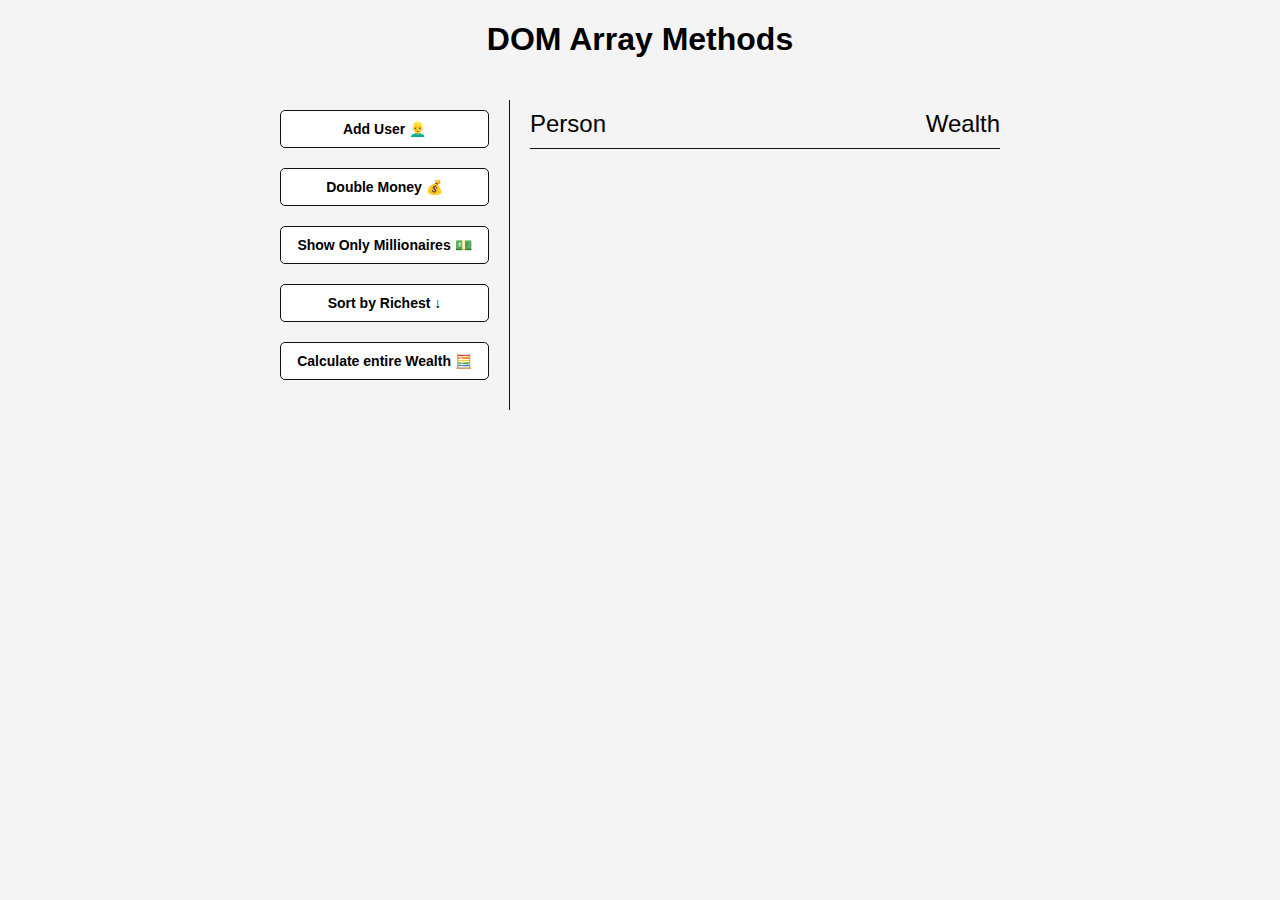
<file: DOM Array Methods/index.html>
<!DOCTYPE html>
<html lang="en">
  <head>
    <meta charset="UTF-8" />
    <meta http-equiv="X-UA-Compatible" content="IE=edge" />
    <meta name="viewport" content="width=device-width, initial-scale=1.0" />
    <link rel="stylesheet" href="style.css" />
    <title>DOM Array Methods</title>
  </head>
  <body>
    <h1>DOM Array Methods</h1>

    <div class="container">
      <aside>
        <button id="add-user">Add User 👱‍♂️</button>
        <button id="double">Double Money 💰</button>
        <button id="show-millionaires">Show Only Millionaires 💵</button>
        <button id="sort">Sort by Richest ↓</button>
        <button id="calculate-wealth">Calculate entire Wealth 🧮</button>
      </aside>

      <main id="main">
        <h2><strong>Person</strong> Wealth</h2>
      </main>
    </div>

    <script src="script.js"></script>
  </body>
</html>
</file>
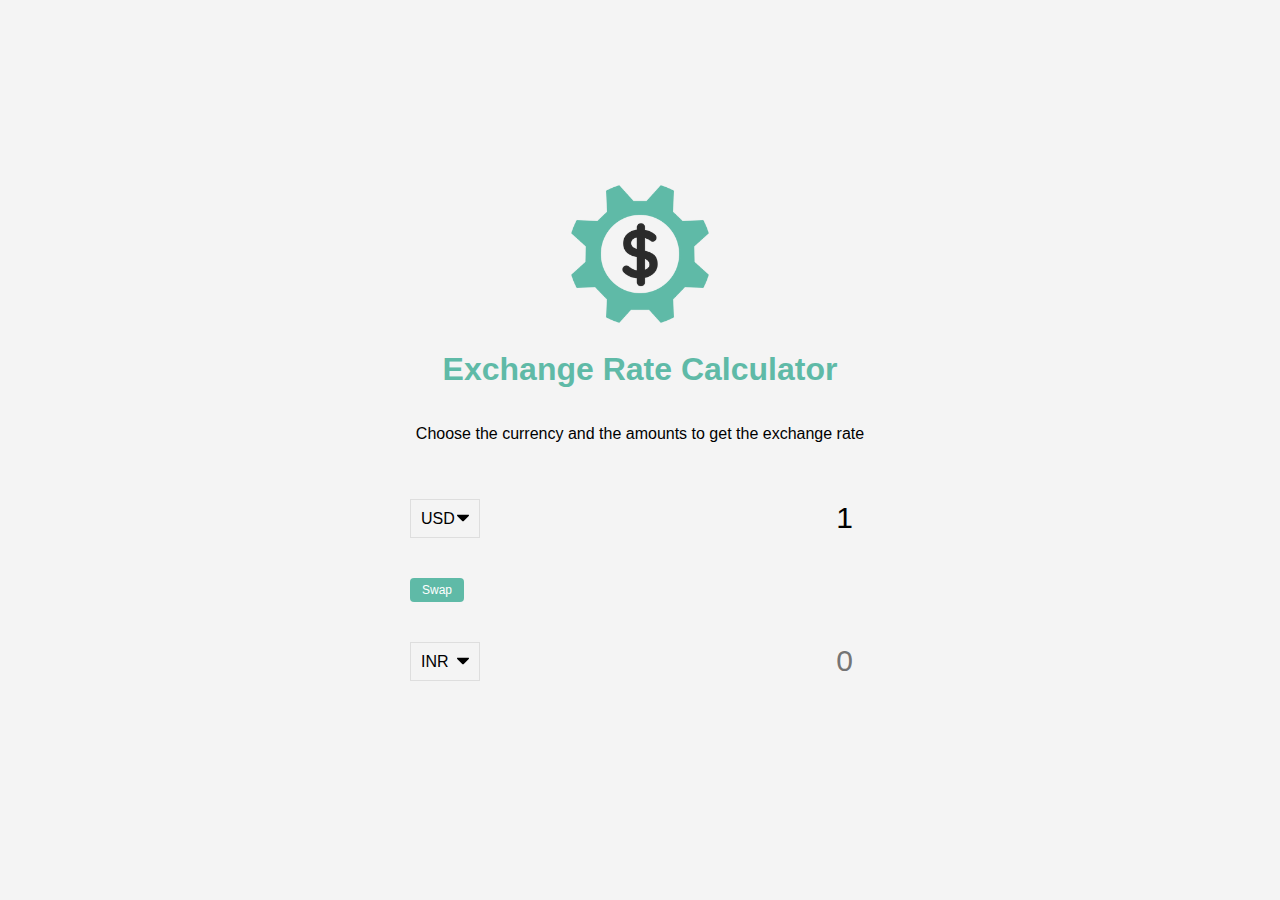
<file: Exchange Rate Calculator/index.html>
<!DOCTYPE html>
<html lang="en">
  <head>
    <meta charset="UTF-8" />
    <meta http-equiv="X-UA-Compatible" content="IE=edge" />
    <meta name="viewport" content="width=device-width, initial-scale=1.0" />
    <title>Exchange Rate Calculator</title>
    <link rel="stylesheet" href="style.css" />
  </head>
  <body>
    <img class="money-img" src="img/money.png" alt="money-png" />
    <h1>Exchange Rate Calculator</h1>
    <p>Choose the currency and the amounts to get the exchange rate</p>

    <div class="container">
      <div class="currency">
        <select id="currency-one">
          <option value="AED">AED</option>
          <option value="ARS">ARS</option>
          <option value="AUD">AUD</option>
          <option value="BGN">BGN</option>
          <option value="BRL">BRL</option>
          <option value="BSD">BSD</option>
          <option value="CAD">CAD</option>
          <option value="CHF">CHF</option>
          <option value="CLP">CLP</option>
          <option value="CNY">CNY</option>
          <option value="COP">COP</option>
          <option value="CZK">CZK</option>
          <option value="DKK">DKK</option>
          <option value="DOP">DOP</option>
          <option value="EGP">EGP</option>
          <option value="EUR">EUR</option>
          <option value="FJD">FJD</option>
          <option value="GBP">GBP</option>
          <option value="GTQ">GTQ</option>
          <option value="HKD">HKD</option>
          <option value="HRK">HRK</option>
          <option value="HUF">HUF</option>
          <option value="IDR">IDR</option>
          <option value="ILS">ILS</option>
          <option value="INR">INR</option>
          <option value="ISK">ISK</option>
          <option value="JPY">JPY</option>
          <option value="KRW">KRW</option>
          <option value="KZT">KZT</option>
          <option value="MXN">MXN</option>
          <option value="MYR">MYR</option>
          <option value="NOK">NOK</option>
          <option value="NZD">NZD</option>
          <option value="PAB">PAB</option>
          <option value="PEN">PEN</option>
          <option value="PHP">PHP</option>
          <option value="PKR">PKR</option>
          <option value="PLN">PLN</option>
          <option value="PYG">PYG</option>
          <option value="RON">RON</option>
          <option value="RUB">RUB</option>
          <option value="SAR">SAR</option>
          <option value="SEK">SEK</option>
          <option value="SGD">SGD</option>
          <option value="THB">THB</option>
          <option value="TRY">TRY</option>
          <option value="TWD">TWD</option>
          <option value="UAH">UAH</option>
          <option value="USD" selected>USD</option>
          <option value="UYU">UYU</option>
          <option value="VND">VND</option>
          <option value="ZAR">ZAR</option>
        </select>
        <input type="number" id="amount-one" placeholder="0" value="1">
      </div>

      <div class="swap-rate-container">
        <button class="btn" id="swap">
            Swap
        </button>
        <div class="rate" id="rate"></div>
      </div>

      <div class="currency">
        <select id="currency-two">
          <option value="AED">AED</option>
          <option value="ARS">ARS</option>
          <option value="AUD">AUD</option>
          <option value="BGN">BGN</option>
          <option value="BRL">BRL</option>
          <option value="BSD">BSD</option>
          <option value="CAD">CAD</option>
          <option value="CHF">CHF</option>
          <option value="CLP">CLP</option>
          <option value="CNY">CNY</option>
          <option value="COP">COP</option>
          <option value="CZK">CZK</option>
          <option value="DKK">DKK</option>
          <option value="DOP">DOP</option>
          <option value="EGP">EGP</option>
          <option value="EUR">EUR</option>
          <option value="FJD">FJD</option>
          <option value="GBP">GBP</option>
          <option value="GTQ">GTQ</option>
          <option value="HKD">HKD</option>
          <option value="HRK">HRK</option>
          <option value="HUF">HUF</option>
          <option value="IDR">IDR</option>
          <option value="ILS">ILS</option>
          <option value="INR" selected>INR</option>
          <option value="ISK">ISK</option>
          <option value="JPY">JPY</option>
          <option value="KRW">KRW</option>
          <option value="KZT">KZT</option>
          <option value="MXN">MXN</option>
          <option value="MYR">MYR</option>
          <option value="NOK">NOK</option>
          <option value="NZD">NZD</option>
          <option value="PAB">PAB</option>
          <option value="PEN">PEN</option>
          <option value="PHP">PHP</option>
          <option value="PKR">PKR</option>
          <option value="PLN">PLN</option>
          <option value="PYG">PYG</option>
          <option value="RON">RON</option>
          <option value="RUB">RUB</option>
          <option value="SAR">SAR</option>
          <option value="SEK">SEK</option>
          <option value="SGD">SGD</option>
          <option value="THB">THB</option>
          <option value="TRY">TRY</option>
          <option value="TWD">TWD</option>
          <option value="UAH">UAH</option>
          <option value="USD">USD</option>
          <option value="UYU">UYU</option>
          <option value="VND">VND</option>
          <option value="ZAR">ZAR</option>
        </select>
        <input type="number" id="amount-two" placeholder="0">
      </div>
    </div>

    <script src="script.js"></script>
  </body>
</html>
</file>
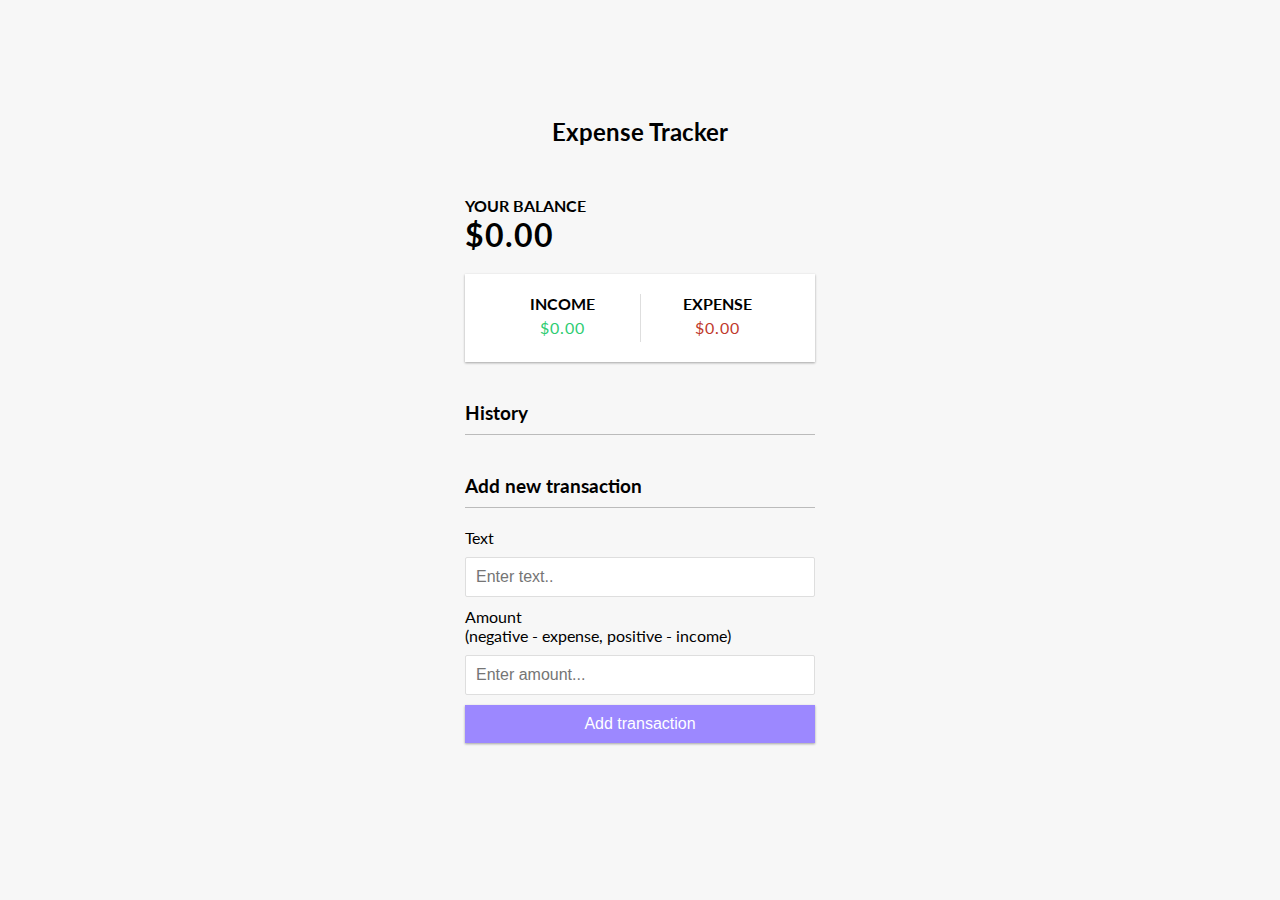
<file: Expense Tracker/index.html>
<!DOCTYPE html>
<html lang="en">
  <head>
    <meta charset="UTF-8" />
    <meta http-equiv="X-UA-Compatible" content="IE=edge" />
    <meta name="viewport" content="width=device-width, initial-scale=1.0" />
    <link rel="stylesheet" href="style.css">
    <title>Expense Tracker</title>
  </head>
  <body>
    <h2>Expense Tracker</h2>

    <div class="container">
        <h4>Your Balance</h4>
        <h1 id="balance">$0.00</h1>

        <div class="inc-exp-container">
            <div>
                <h4>Income</h4>
                <p id="money-plus" class="money plus">+$0.00</p>
            </div>
            <div>
                <h4>Expense</h4>
                <p id="money-minus" class="money minus">-$0.00</p>
            </div>
        </div>

        <h3>History</h3>
        <ul id="list" class="list">
            <!-- <li class="minus">Cash <span>-$400</span><button class="delete-btn">x</button></li> -->
        </ul>

        <h3>Add new transaction</h3>
        <form id="form">
            <div class="form-control">
                <label for="text">Text</label>
                <input type="text" id="text" placeholder="Enter text..">
            </div>
            <div class="form-control">
                <label for="amount">Amount <br> (negative - expense, positive - income)</label>
                <input type="number" id="amount" placeholder="Enter amount...">
            </div>
            <button class="btn">Add transaction</button>
        </form>
    </div>

    <script src="script.js"></script>
  </body>
</html>
</file>
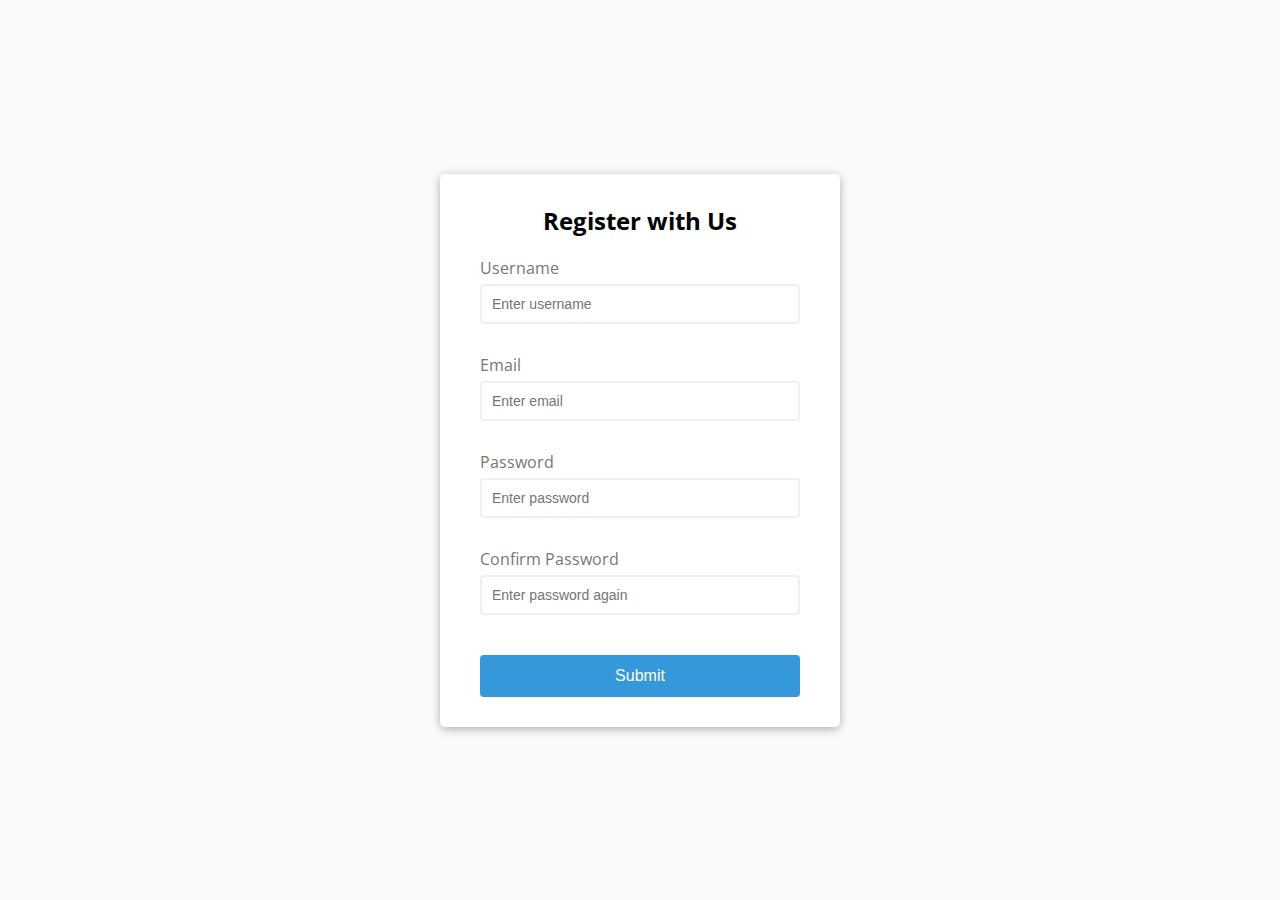
<file: Form Validator/index.html>
<!DOCTYPE html>
<html lang="en">
<head>
    <meta charset="UTF-8">
    <meta http-equiv="X-UA-Compatible" content="IE=edge">
    <meta name="viewport" content="width=device-width, initial-scale=1.0">
    <link rel="stylesheet" href="style.css">
    <title>Form Validator</title>
</head>
<body>
    <div class="container">
        <form id="form" class="form">
            <h2>Register with Us</h2>
            <div class="form-control">
                <label for="username">Username</label>
                <input type="text" id="username" placeholder="Enter username">
                <small>Error message</small>
            </div>
            <div class="form-control">
                <label for="email">Email</label>
                <input type="text" id="email" placeholder="Enter email">
                <small>Error message</small>
            </div>
            <div class="form-control">
                <label for="password">Password</label>
                <input type="password" id="password" placeholder="Enter password">
                <small>Error message</small>
            </div>
            <div class="form-control">
                <label for="password2">Confirm Password</label>
                <input type="password" id="password2" placeholder="Enter password again">
                <small>Error message</small>
            </div>
            <button>Submit</button>
        </form>
    </div>

    <script src="script.js"></script>
</body>
</html>
</file>
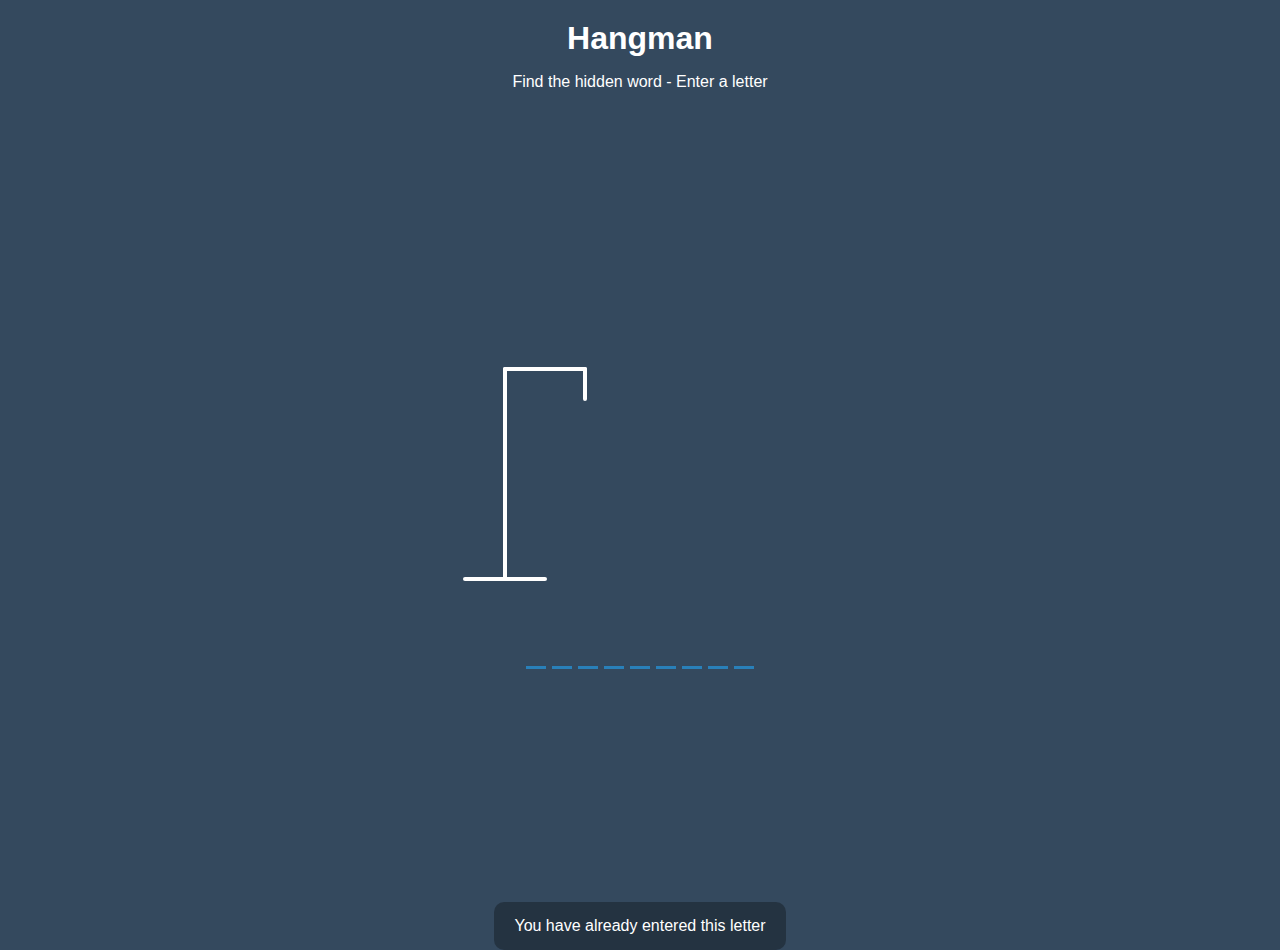
<file: Hangman Game/index.html>
<!DOCTYPE html>
<html lang="en">
<head>
    <meta charset="UTF-8">
    <meta http-equiv="X-UA-Compatible" content="IE=edge">
    <meta name="viewport" content="width=device-width, initial-scale=1.0">
    <link rel="stylesheet" href="style.css">
    <title>Hangman</title>
</head>
<body>
    <h1>Hangman</h1>
    <p>Find the hidden word - Enter a letter</p>

    <div class="game-container">
        <svg height="250" width="200" class="figure-container">
            <!-- Rod -->
            <line x1="60" y1="20" x2="140" y2="20" />
            <line x1="140" y1="20" x2="140" y2="50" />
            <line x1="60" y1="20" x2="60" y2="230" />
            <line x1="20" y1="230" x2="100" y2="230" />
            <!-- Head -->
            <circle cx="140" cy="70" r="20" class="figure-part" />
            <!-- Body -->
            <line x1="140" y1="90" x2="140" y2="150" class="figure-part" />
            <!-- Arms -->
            <line x1="140" y1="120" x2="120" y2="100" class="figure-part" />
            <line x1="140" y1="120" x2="160" y2="100" class="figure-part" />
            <!-- Legs -->
            <line x1="140" y1="150" x2="120" y2="180" class="figure-part" />
            <line x1="140" y1="150" x2="160" y2="180" class="figure-part" />
        </svg>

        <div class="wrong-letters-container">
            <div id="wrong-letters"></div>
        </div>

        <div class="word" id="word"></div>
    </div>

    <!-- COntainer for final message -->
    <div class="popup-container" id="popup-container">
        <div class="popup">
            <h2 id="final-message"></h2>
            <button id="play-button">Play Again</button>
        </div>
    </div>

    <!-- Notification -->
    <div class="notification-container" id="notification-container">
        <p>You have already entered this letter</p>
    </div>
    
    <script src="script.js"></script>
</body>
</html>
</file>
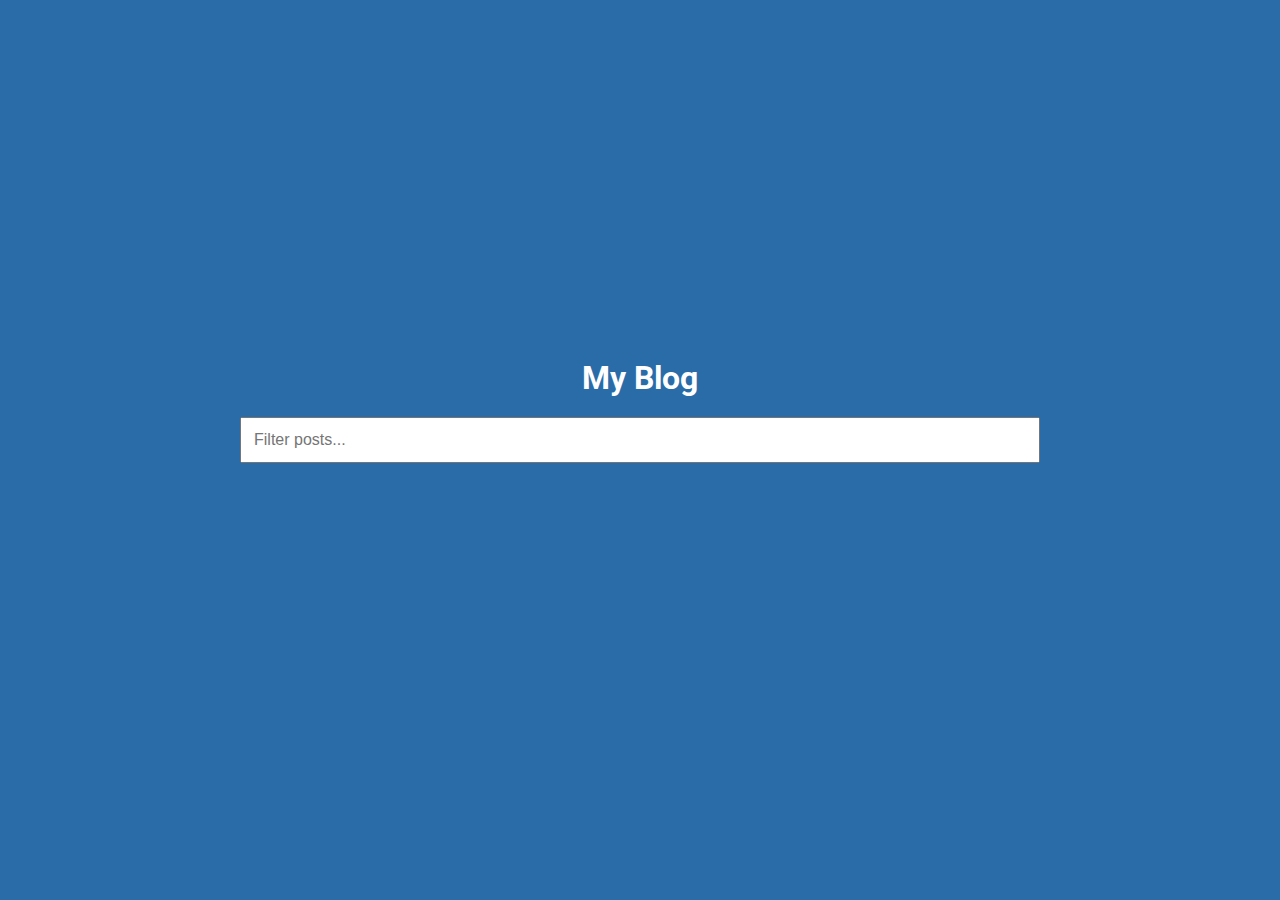
<file: Infinite Scroll/index.html>
<!DOCTYPE html>
<html lang="en">
  <head>
    <meta charset="UTF-8" />
    <meta http-equiv="X-UA-Compatible" content="IE=edge" />
    <meta name="viewport" content="width=device-width, initial-scale=1.0" />
    <link rel="stylesheet" href="style.css">
    <title>My Blog</title>
  </head>
  <body>
    <h1>My Blog</h1>

    <div class="filter-container">
        <input type="text" id="filter" class="filter" placeholder="Filter posts...">
    </div>

    <div id="posts-container"></div>

    <div class="loader">
        <div class="circle"></div>
        <div class="circle"></div>
        <div class="circle"></div>
    </div>

    <script src="script.js"></script>
  </body>
</html>
</file>
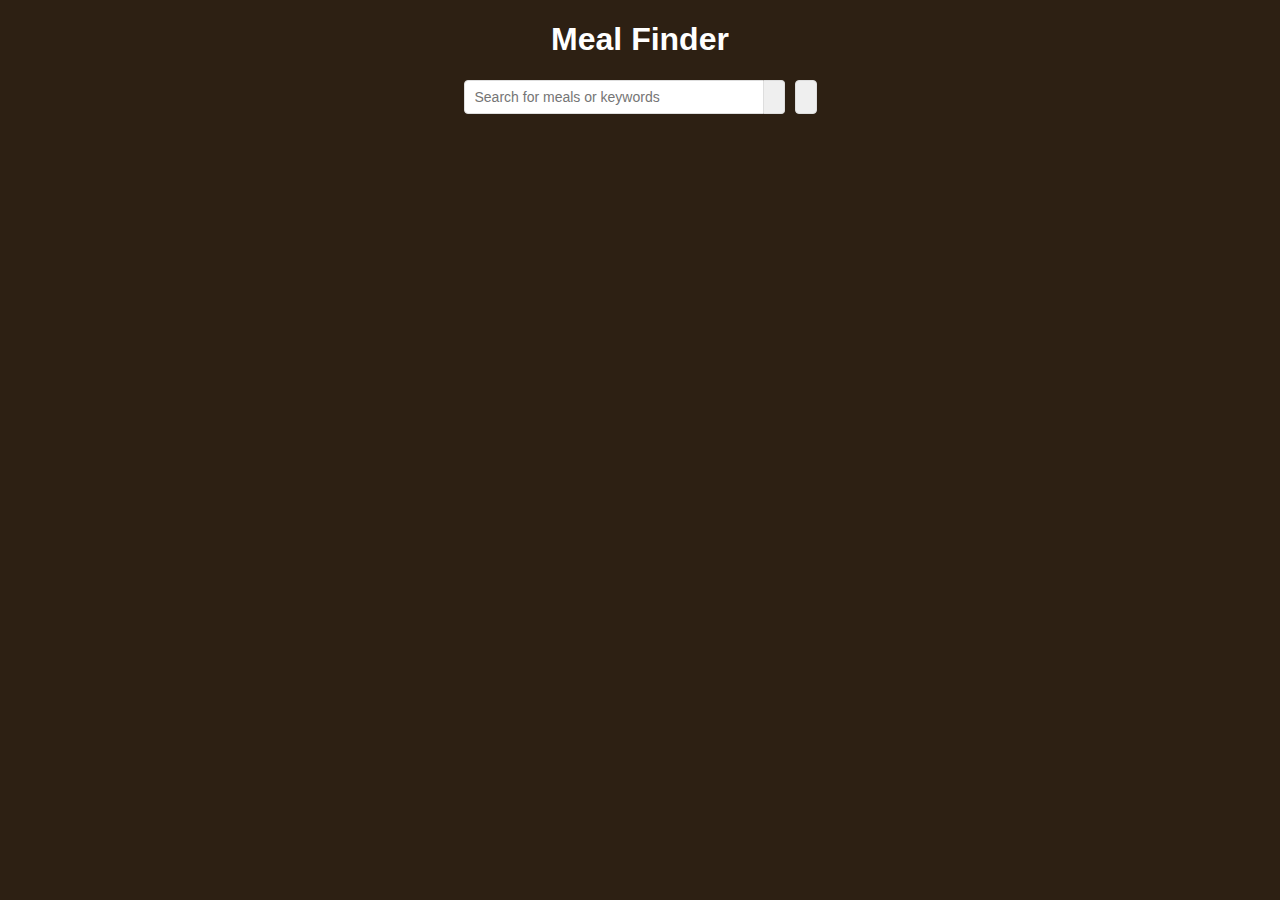
<file: Meal Finder/index.html>
<!DOCTYPE html>
<html lang="en">
  <head>
    <meta charset="UTF-8" />
    <meta http-equiv="X-UA-Compatible" content="IE=edge" />
    <meta name="viewport" content="width=device-width, initial-scale=1.0" />
    <link
      rel="stylesheet"
      href="https://cdnjs.cloudflare.com/ajax/libs/font-awesome/6.4.0/css/all.min.css"
      integrity="sha512-iecdLmaskl7CVkqkXNQ/ZH/XLlvWZOJyj7Yy7tcenmpD1ypASozpmT/E0iPtmFIB46ZmdtAc9eNBvH0H/ZpiBw=="
      crossorigin="anonymous"
      referrerpolicy="no-referrer"
    />
    <link rel="stylesheet" href="style.css" />
    <title>Meal Finder</title>
  </head>
  <body>
    <div class="container">
      <h1>Meal Finder</h1>
      
      <div class="flex">

        <form class="flex" id="submit">
          <input type="text" id="search" placeholder="Search for meals or keywords">
          <button class="search-btn" type="submit">
            <i class="fas fa-search"></i>
          </button>
        </form>

        <button class="random-btn" id="random">
          <i class="fas fa-random"></i>
        </button>

      </div>

      <div id="result-heading"></div>
      <div id="meals" class="meals"></div>
      <div id="single-meal"></div>
    </div>  

    <script src="script.js"></script>
  </body>
</html>
</file>
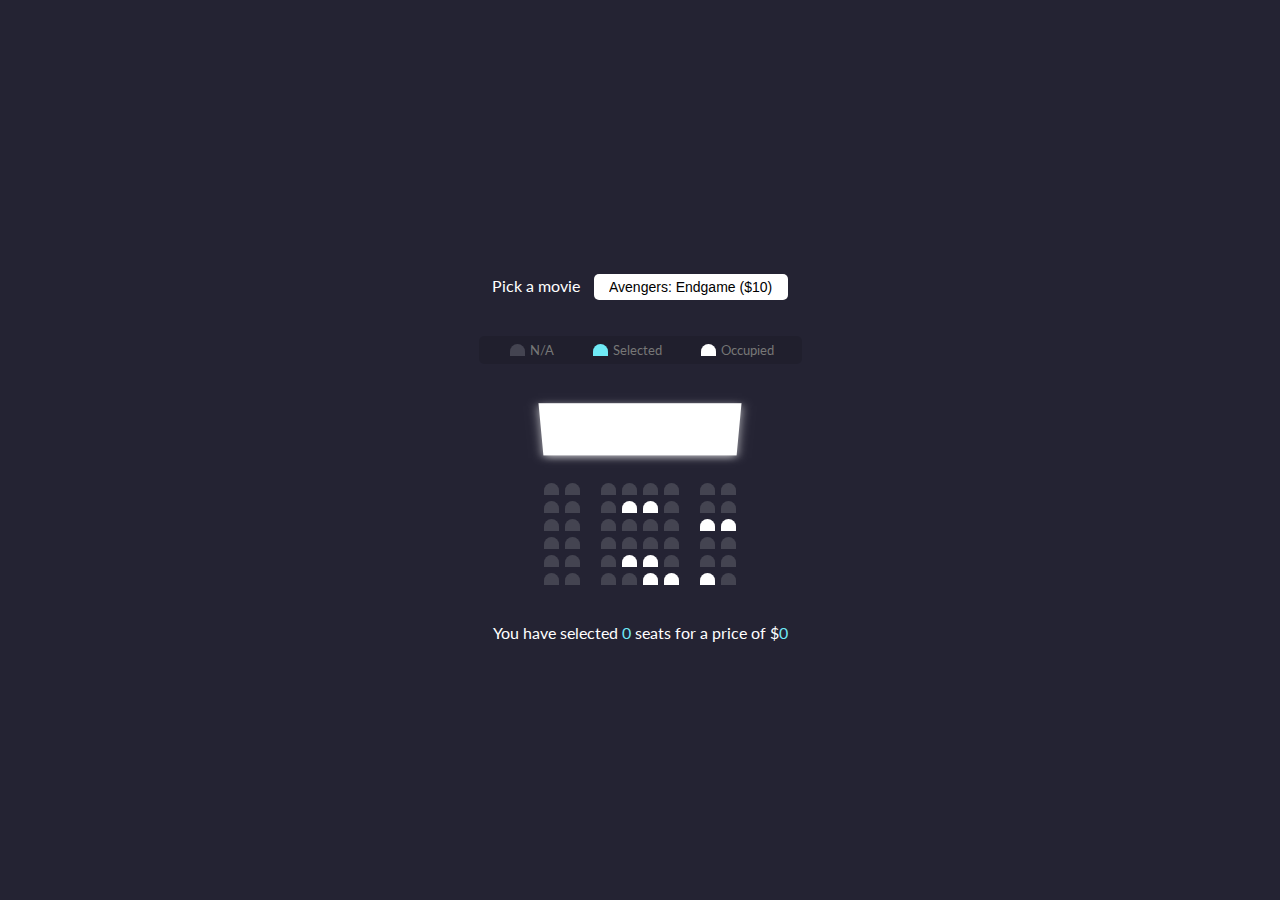
<file: Movie Seat Booking/index.html>
<!DOCTYPE html>
<html lang="en">
<head>
    <meta charset="UTF-8">
    <meta http-equiv="X-UA-Compatible" content="IE=edge">
    <meta name="viewport" content="width=device-width, initial-scale=1.0">
    <link rel="stylesheet" href="style.css">
    <title>Movie Seat Booking</title>
</head>
<body>
    <div class="movie-container">
        <label>Pick a movie</label>
        <select id="movie">
            <option value="10">Avengers: Endgame ($10)</option>
            <option value="12">Joker ($12)</option>
            <option value="8">Toy Story 4 ($8)</option>
            <option value="9">The Lion King ($9)</option>
        </select>
    </div>

    <ul class="showcase">
        <li>
            <div class="seat"></div>
            <small>N/A</small>
        </li>
        <li>
            <div class="seat selected"></div>
            <small>Selected</small>
        </li>
        <li>
            <div class="seat occupied"></div>
            <small>Occupied</small>
        </li>
    </ul>

    <div class="container">
        <div class="screen"></div>

        <div class="row">
            <div class="seat"></div>
            <div class="seat"></div>
            <div class="seat"></div>
            <div class="seat"></div>
            <div class="seat"></div>
            <div class="seat"></div>
            <div class="seat"></div>
            <div class="seat"></div>
        </div>
        <div class="row">
            <div class="seat"></div>
            <div class="seat"></div>
            <div class="seat"></div>
            <div class="seat occupied"></div>
            <div class="seat occupied"></div>
            <div class="seat"></div>
            <div class="seat"></div>
            <div class="seat"></div>
        </div>
        <div class="row">
            <div class="seat"></div>
            <div class="seat"></div>
            <div class="seat"></div>
            <div class="seat"></div>
            <div class="seat"></div>
            <div class="seat"></div>
            <div class="seat occupied"></div>
            <div class="seat occupied"></div>
        </div>
        <div class="row">
            <div class="seat"></div>
            <div class="seat"></div>
            <div class="seat"></div>
            <div class="seat"></div>
            <div class="seat"></div>
            <div class="seat"></div>
            <div class="seat"></div>
            <div class="seat"></div>
        </div>
        <div class="row">
            <div class="seat"></div>
            <div class="seat"></div>
            <div class="seat"></div>
            <div class="seat occupied"></div>
            <div class="seat occupied"></div>
            <div class="seat"></div>
            <div class="seat"></div>
            <div class="seat"></div>
        </div>
        <div class="row">
            <div class="seat"></div>
            <div class="seat"></div>
            <div class="seat"></div>
            <div class="seat"></div>
            <div class="seat occupied"></div>
            <div class="seat occupied"></div>
            <div class="seat occupied"></div>
            <div class="seat"></div>
        </div>
    </div>

    <p class="text">You have selected <span id="count">0</span> seats for a price of $<span id="total">0</span></p>

    <script src="script.js"></script>
</body>
</html>
</file>
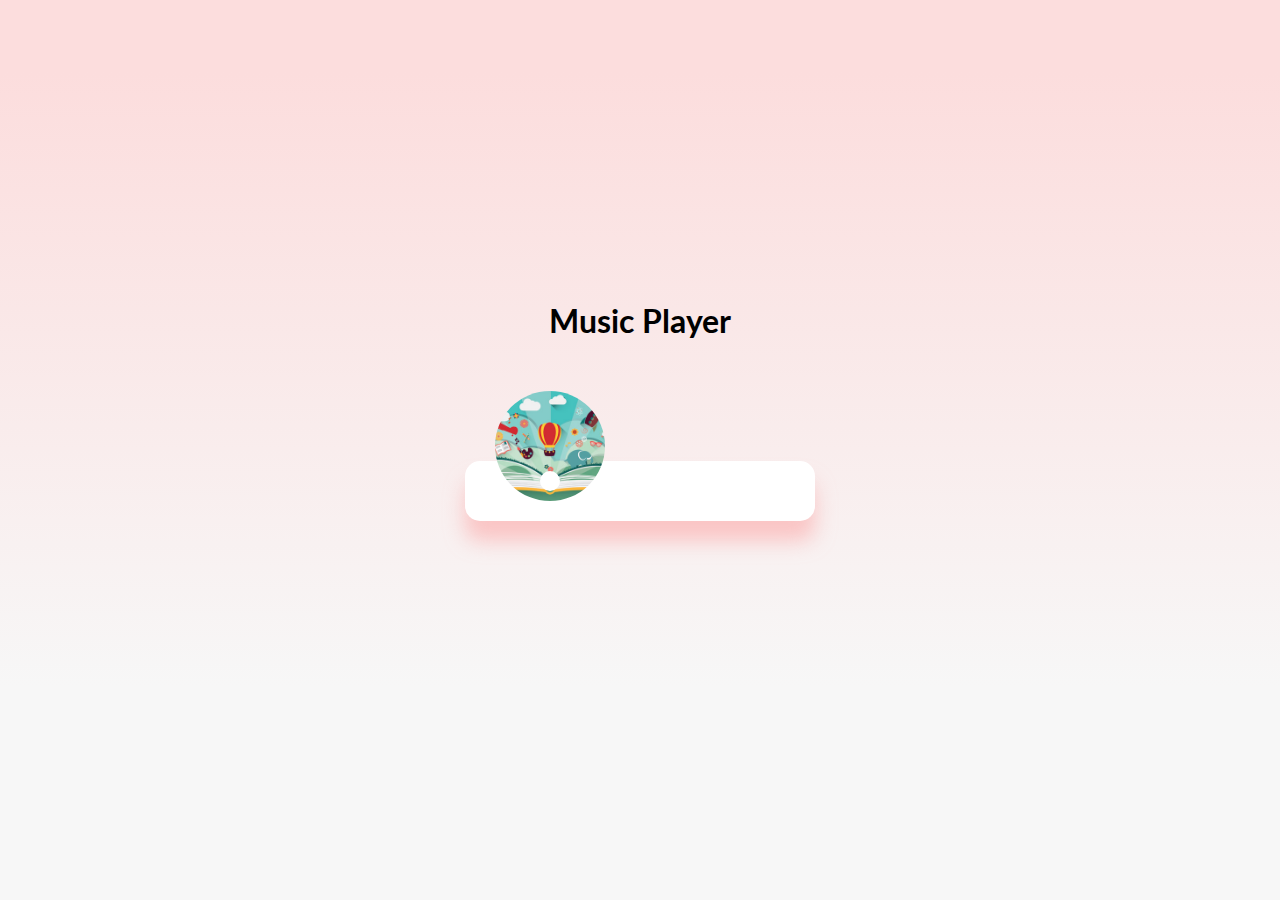
<file: Music Player/index.html>
<!DOCTYPE html>
<html lang="en">
  <head>
    <meta charset="UTF-8" />
    <meta http-equiv="X-UA-Compatible" content="IE=edge" />
    <meta name="viewport" content="width=device-width, initial-scale=1.0" />
    <link rel="stylesheet" href="https://cdnjs.cloudflare.com/ajax/libs/font-awesome/6.4.0/css/all.min.css" integrity="sha512-iecdLmaskl7CVkqkXNQ/ZH/XLlvWZOJyj7Yy7tcenmpD1ypASozpmT/E0iPtmFIB46ZmdtAc9eNBvH0H/ZpiBw==" crossorigin="anonymous" referrerpolicy="no-referrer" />
    <link rel="stylesheet" href="style.css">
    <title>Music Player</title>
  </head>
  <body>
    <h1>Music Player</h1>

    <div class="music-container" id="music-container">
        <div class="music-info">
            <h4 id="title"></h4>
            <div class="progress-container" id="progress-container">
                <div class="progress" id="progress"></div>
            </div>
        </div>

        <audio src="music/ukulele.mp3" id="audio"></audio>

        <div class="img-container">
            <img src="images/ukulele.jpg" alt="music-cover" id="cover">
        </div>

        <div class="navigation">
            <button id="prev" class="action-btn">
                <i class="fas fa-backward"></i>
            </button>
            <button id="play" class="action-btn action-btn-big">
                <i class="fas fa-play"></i>
            </button>
            <button id="next" class="action-btn">
                <i class="fas fa-forward"></i>
            </button>
        </div>
    </div>

    <script src="script.js"></script>
  </body>
</html>
</file>
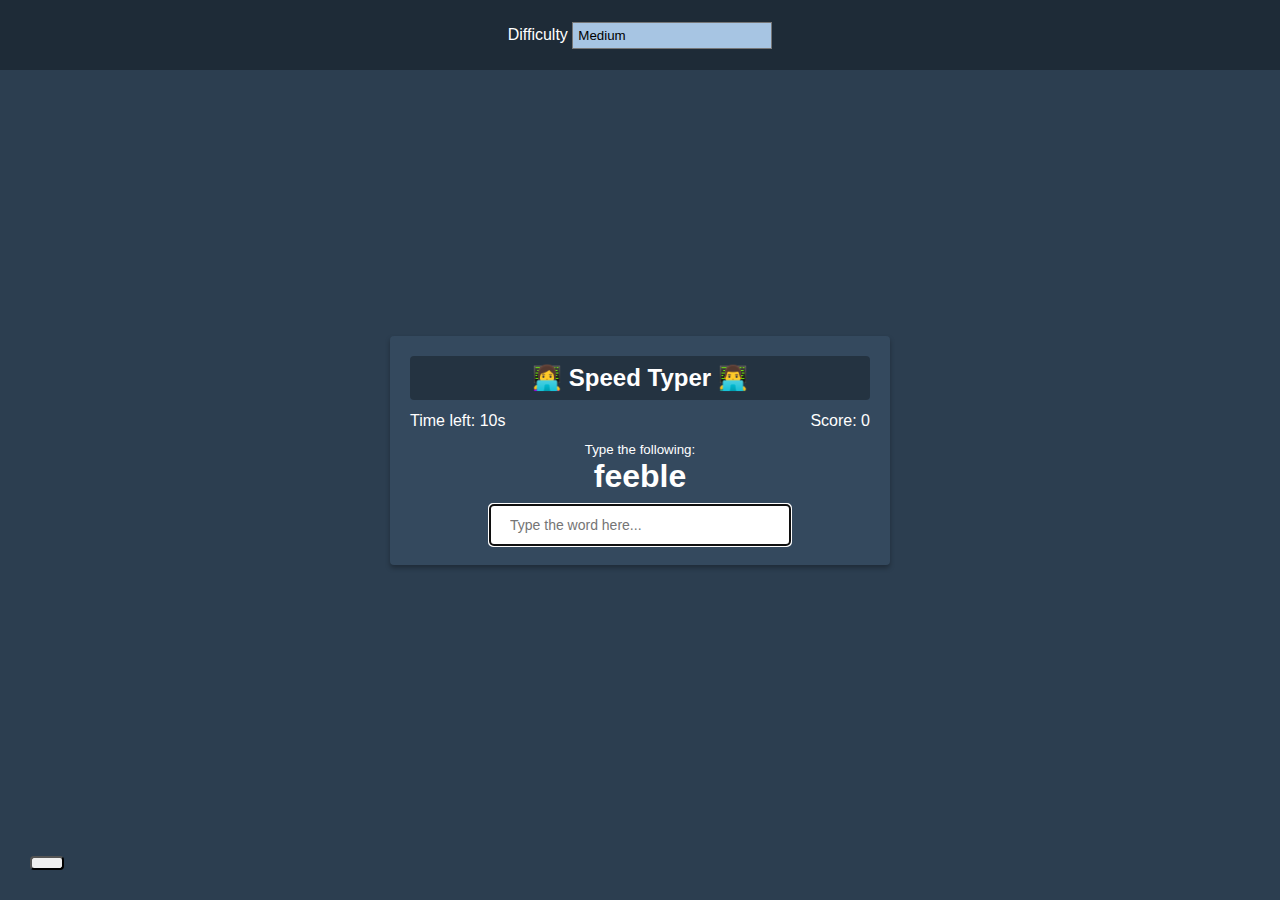
<file: typing-game/index.html>
<!DOCTYPE html>
<html lang="en">
  <head>
    <meta charset="UTF-8" />
    <meta name="viewport" content="width=device-width, initial-scale=1.0" />
    <meta http-equiv="X-UA-Compatible" content="ie=edge" />
    <link
      rel="stylesheet"
      href="https://cdnjs.cloudflare.com/ajax/libs/font-awesome/5.11.2/css/all.min.css"
      integrity="sha256-+N4/V/SbAFiW1MPBCXnfnP9QSN3+Keu+NlB+0ev/YKQ="
      crossorigin="anonymous"
    />
    <meta
      http-equiv="Content-Security-Policy"
      content="
      default-src 'self';
      script-src 'self' ;
      style-src 'self' 'unsafe-inline';
      font-src 'self' https://cdnjs.cloudflare.com;
      img-src 'self' data:;
      connect-src 'self';
      frame-src 'none';
      object-src 'none';
      base-uri 'none';
      form-action 'self';
      upgrade-insecure-requests;
    "
    />

    <!-- <link rel="stylesheet" href="style.css" /> -->
    <link rel="stylesheet" href="secure.css" />
    <title>Speed Typer</title>
  </head>
  <body>
    <button id="settings-btn" class="settings-btn">
      <i class="fas fa-cog"></i>
    </button>

    <div id="settings" class="settings">
      <form id="settings-form">
        <div>
          <label for="difficulty">Difficulty</label>
          <select id="difficulty">
            <option value="easy">Easy</option>
            <option value="medium">Medium</option>
            <option value="hard">Hard</option>
          </select>
        </div>
      </form>
    </div>

    <div class="container">
      <h2>👩‍💻 Speed Typer 👨‍💻</h2>
      <small>Type the following:</small>

      <h1 id="word"></h1>

      <input
        type="text"
        id="text"
        autocomplete="off"
        placeholder="Type the word here..."
      />

      <p class="time-container">Time left: <span id="time">10s</span></p>

      <p class="score-container">Score: <span id="score">0</span></p>

      <div id="end-game-container" class="end-game-container"></div>
    </div>

    <script src="security.js"></script>
    <script src="script.js"></script>
  </body>
</html>
</file>
<file: DOM Array Methods/style.css>
* {
    box-sizing: border-box;
}

body {
    background: #f4f4f4;
    font-family: Arial, Helvetica, sans-serif;
    display: flex;
    flex-direction: column;
    align-items: center;
    min-height: 100vh;
    margin: 0;
}

.container {
    display: flex;
    padding: 20px;
    margin: 0 auto;
    max-width: 100%;
    width: 800px;
}

aside {
    padding: 10px 20px;
    width: 250px;
    border-right: 1px solid #111;
}

aside button {
    cursor: pointer;
    background-color: #fff;
    border: 1px solid #111;
    border-radius: 5px;
    display: block;
    width: 100%;
    padding: 10px;
    margin-bottom: 20px;
    font-weight: bold;
    font-size: 14px;
}

main {
    flex: 1;
    padding: 10px 20px;
}

h2 {
    border-bottom: 1px solid #111;
    padding-bottom: 10px;
    display: flex;
    justify-content: space-between;
    font-weight: 300;
    margin: 0 0 20px;
}

h3 {
    background-color: #fff;
    border-bottom: 1px solid #111;
    padding: 10px;
    display: flex;
    justify-content: space-between;
    font-weight: 300;
    margin: 20px 0 0;
}

.person {
    display: flex;
    justify-content: space-between;
    font-size: 20px;
    margin-bottom: 10px;
}
</file>
<file: Exchange Rate Calculator/style.css>
:root {
    --primary-color: #5fbaa7;
}

* {
    box-sizing: border-box;
}

body {
    background-color: #f4f4f4;
    font-family: Arial, Helvetica, sans-serif;
    display: flex;
    flex-direction: column;
    align-items: center;
    justify-content: center;
    min-height: 100vh;
    margin: 0;
    padding: 20px;
}

h1 {
    color: var(--primary-color);
}

p {
    text-align: center;
}

.btn {
    color: #fff;
    background-color: var(--primary-color);
    cursor: pointer;
    font-size: 12px;
    padding: 5px 12px;
    border: none;
    border-radius: 4px;
}

.money-img {
    width: 150px;
}

.currency {
    padding: 40px 0;
    display: flex;
    align-items: center;
    justify-content: space-between;
}

.currency select {
    padding: 10px 20px 10px 10px;
    -moz-appearance: none;
    -webkit-appearance: none;
    appearance: none;
    border: 1px solid #dedede;
    font-size: 16px;
    background: transparent;
    background: transparent;
    background-image: url('data:image/svg+xml;charset=US-ASCII,%3Csvg%20xmlns%3D%22http%3A%2F%2Fwww.w3.org%2F2000%2Fsvg%22%20width%3D%22292.4%22%20height%3D%22292.4%22%3E%3Cpath%20fill%3D%22%20000002%22%20d%3D%22M287%2069.4a17.6%2017.6%200%200%200-13-5.4H18.4c-5%200-9.3%201.8-12.9%205.4A17.6%2017.6%200%200%200%200%2082.2c0%205%201.8%209.3%205.4%2012.9l128%20127.9c3.6%203.6%207.8%205.4%2012.8%205.4s9.2-1.8%2012.8-5.4L287%2095c3.5-3.5%205.4-7.8%205.4-12.8%200-5-1.9-9.2-5.5-12.8z%22%2F%3E%3C%2Fsvg%3E');
    background-position: right 10px top 50%, 0, 0;
    background-size: 12px auto, 100%;
    background-repeat: no-repeat;
}

.currency input {
    border: 0;
    background: transparent;
    font-size: 30px;
    text-align: right;
}

.swap-rate-container {
    display: flex;
    align-items: center;
    justify-content: space-between;
}

.rate {
    color: var(--primary-color);
    font-size: 14px;
    padding: 0 10px;
}

select:focus, input:focus, button:focus {
    outline: 0;
}

@media(max-width: 600px) {
    .currency input {
        width: 200px;
    }
}
</file>
<file: Expense Tracker/style.css>
@import url('https://fonts.googleapis.com/css?family=Lato&display=swap');

:root {
    --box-shadow: 0 1px 3px rgba(0, 0, 0, 0.12), 0 1px 2px rgba(0, 0, 0, 0.24);
}

* {
    box-sizing: border-box;
}

body {
    background-color: #f7f7f7;
    display: flex;
    flex-direction: column;
    align-items: center;
    justify-content: center;
    min-height: 100vh;
    margin: 0;
    font-family: 'Lato', sans-serif;
}

.container {
    margin: 30px auto;
    width: 350px;
}

h1 {
    letter-spacing: 1px;
    margin: 0;
}

h3 {
    border-bottom: 1px solid #bbb;
    padding-bottom: 10px;
    margin: 40px 0 10px;
}

h4 {
    margin: 0;
    text-transform: uppercase;
}

.inc-exp-container {
    background-color: #fff;
    box-shadow: var(--box-shadow);
    padding: 20px;
    display: flex;
    justify-content: space-between;
    margin: 20px 0;
}

.inc-exp-container > div {
    flex: 1;
    text-align: center;
}

.inc-exp-container > div:first-of-type {
    border-right: 1px solid #dedede;
}

.money {
    font-style: 20px;
    letter-spacing: 1px;
    margin: 5px 0;
}

.money.plus {
    color: #2ecc71;
}

.money.minus {
    color: #c0392b;
}

label {
    display: inline-block;
    margin: 10px 0;
}

input[type='text'],
input[type='number'] {
    border: 1px solid #dedede;
    border-radius: 2px;
    display: block;
    font-size: 16px;
    padding: 10px;
    width: 100%;
}

.btn {
    cursor: pointer;
    background-color: #9c88ff;
    box-shadow: var(--box-shadow);
    color: #fff;
    border: 0;
    display: block;
    font-size: 16px;
    margin: 10px 0 30px;
    padding: 10px;
    width: 100%;
}

.btn:focus,
.delete-btn:focus {
    outline: transparent;
}

.list {
    list-style-type: none;
    padding: 0;
    margin-bottom: 40px;
}

.list li {
    background-color: #fff;
    box-shadow: var(--box-shadow);
    color: #333;
    display: flex;
    justify-content: space-between;
    position: relative;
    padding: 10px;
    margin: 10px 0;
}

.list li.plus {
    border-right: 5px solid #2ecc71;
}

.list li.minus {
    border-right: 5px solid #c0392b;
}

.delete-btn {
    cursor: pointer;
    background-color: #e74c3c;
    border: none;
    color: #fff;
    font-size: 20px;
    line-height: 20px;
    padding: 2px 5px;
    position: absolute;
    top: 50%;
    left: 0;
    transform: translate(-100%, -50%);
    opacity: 0;
    transition: opacity 0.3s ease;
}

.list li:hover .delete-btn {
    opacity: 1;
}
</file>
<file: Form Validator/style.css>
@import url('https://fonts.googleapis.com/css?family=Open+Sans&display=swap');

:root {
    --success-color: #2ecc71;
    --error-color: #e74c3c;
}

* {
    box-sizing: border-box;
}

body {
    background-color: #f9fafb;
    font-family: 'Open Sans', sans-serif;
    display: flex;
    align-items: center;
    justify-content: center;
    min-height: 100vh;
    margin: 0;
}

.container {
    background-color: #fff;
    border-radius: 5px;
    box-shadow: 0 2px 10px rgba(0, 0, 0, 0.3);
    width: 400px;
}

.form {
    padding: 30px 40px;
}

h2 {
    text-align: center;
    margin: 0 0 20px;
}

.form-control {
    margin-bottom: 10px;
    padding-bottom: 20px;
    position: relative;
}

.form-control label {
    color: #777;
    display: block;
    margin-bottom: 5px;
}

.form-control input {
    border: 2px solid #f0f0f0;
    border-radius: 4px;
    display: block;
    width: 100%;
    padding: 10px;
    font-size: 14px;
}

.form-control input:focus {
    outline: transparent;
    border-color: #777;
}

.form-control.success input {
    border-color: var(--success-color);
}

.form-control.error input {
    border-color: var(--error-color);
}

.form-control small {
    color: var(--error-color);
    position: absolute;
    bottom: 0;
    left: 0;
    visibility: hidden;
}

.form-control.error small {
    visibility: visible;
}

.form button {
    cursor: pointer;
    background-color: #3498db;
    border: 2px solid #3498db;
    border-radius: 4px;
    color: #fff;
    display: block;
    font-size: 16px;
    padding: 10px;
    margin-top: 20px;
    width: 100%;
}
</file>
<file: Hangman Game/style.css>
* {
    box-sizing: border-box;
}

body {
    background-color: #34495e;
    color: #fff;
    font-family: Arial, Helvetica, sans-serif;
    display: flex;
    flex-direction: column;
    align-items: center;
    height: 100vh;
    margin: 0;
    overflow: hidden;
}

h1 {
    margin: 20px 0 0;
}

.game-container {
    padding: 20px 30px;
    position: relative;
    margin: auto;
    height: 350px;
    width: 450px;
}

/* svg */
.figure-container {
    fill: transparent;
    stroke: #fff;
    stroke-width: 4px;
    stroke-linecap: round;
}

.figure-part {
    display: none;
}

/* wrong letters */
.wrong-letters-container {
    position: absolute;
    top: 20px;
    right: 20px;
    display: flex;
    flex-direction: column;
    text-align: right;
}

.wrong-letters-container p {
    margin: 0 0 5px;
}

.wrong-letters-container span {
    font-size: 24px;
}

.word {
    display: flex;
    position: absolute;
    bottom: 10px;
    left: 50%;
    transform: translateX(-50%);
}

.letter {
    border-bottom: 3px solid #2980b9;
    display: inline-flex;
    font-size: 30px;
    align-items: center;
    justify-content: center;
    margin: 0 3px;
    height: 50px;
    width: 20px;
}

.popup-container {
    background-color: rgba(0, 0, 0, 0.3);
    position: fixed;
    top: 0;
    bottom: 0;
    left: 0;
    right: 0;
    display: flex;
    display: none;
    align-items: center;
    justify-content: center;
}

.popup {
    background: #2980b9;
    border-radius: 5px;
    box-shadow: 0 15px 10px 3px rgba(0, 0, 0, 0.1);
    padding: 20px;
    text-align: center;
}

.popup button {
    cursor: pointer;
    background-color: #fff;
    color: #2980b9;
    border: none;
    margin-top: 20px;
    padding: 12px 20px;
    font-size: 16px;
}

.popup button:active {
    transform: scale(0.98);
}

.popup button:focus {
    outline: 0;
}

.notification-container {
    background-color: rgba(0, 0, 0, 0.3);
    border-radius: 10px 10px;
    padding: 15px 20px;
    position: absolute;
    bottom: -50px;
}

.notification-container p {
    margin: 0;
}

.notification-container.show {
    transform: translateY(-50px);
}
</file>
<file: Infinite Scroll/style.css>
@import url('https://fonts.googleapis.com/css?family=Roboto&display=swap');

* {
    box-sizing: border-box;
}

body {
    background-color: #296ca8;
    color: #fff;
    font-family: 'Roboto', sans-serif;
    display: flex;
    flex-direction: column;
    align-items: center;
    justify-content: center;
    min-height: 100vh;
    margin: 0;
    padding-bottom: 100px;
}

h1 {
    margin-bottom: 0;
    text-align: center;
}

.filter-container {
    margin-top: 20px;
    width: 80vw;
    max-width: 800px;
}

.filter {
    width: 100%;
    padding: 12px;
    font-size: 16px;
}

.filter:focus {
    outline: none;
}

.post {
    position: relative;
    background-color: #4992d3;
    box-shadow: 0 2px 4px rgba(0, 0, 0, 0.3);
    border-radius: 3px;
    padding: 20px;
    margin: 40px 0;
    display: flex;
    width: 80vw;
    max-width: 800px;
}

.post .post-title {
    margin: 0;
}

.post .post-body {
    margin: 15px 0 0;
    line-height: 1.3;
}

.post .post-info {
    margin-left: 20px;
}

.post .number {
    position: absolute;
    top: -15px;
    left: -15px;
    font-size: 15px;
    width: 40px;
    height: 40px;
    border-radius: 50%;
    background: #fff;
    color: #296ca8;
    display: flex;
    align-items: center;
    justify-content: center;
    padding: 7px 10px;
}

.loader {
    opacity: 0;
    display: flex;
    position: fixed;
    bottom: 50px;
    transition: opacity 0.3s ease-in;
}

.loader.show {
    opacity: 1;
}

.circle {
    background-color: #fff;
    width: 10px;
    height: 10px;
    border-radius: 50%;
    margin: 5px;
    animation: bounce 0.5s ease-in infinite;
}

.circle:nth-of-type(2) {
    animation-delay: 0.1s;
}

.circle:nth-of-type(3) {
    animation-delay: 0.2s;
}

@keyframes bounce {
    0%,
    100% {
        transform: translateY(0);
    }

    50% {
        transform: translateY(-10px);
    }
}
</file>
<file: Meal Finder/style.css>
* {
  box-sizing: border-box;
}

body {
  background: #2d2013;
  color: #fff;
  font-family: Verdana, Geneva, Tahoma, sans-serif;
  margin: 0;
}

.container {
  margin: auto;
  max-width: 800px;
  display: flex;
  flex-direction: column;
  align-items: center;
  justify-content: center;
  text-align: center;
}

.flex {
  display: flex;
}

input,
button {
  border: 1px solid #dedede;
  border-top-left-radius: 4px;
  border-bottom-left-radius: 4px;
  font-size: 14px;
  padding: 8px 10px;
  margin: 0;
}

input:focus,
button:focus {
  outline: transparent;
}

input[type='text'] {
  width: 300px;
}

.search-btn {
  cursor: pointer;
  border-left: 0;
  border-radius: 0;
  border-top-right-radius: 4px;
  border-bottom-right-radius: 4px;
}

.random-btn {
  cursor: pointer;
  margin-left: 10px;
  border-top-right-radius: 4px;
  border-bottom-right-radius: 4px;
}

.meals {
  display: grid;
  grid-template-columns: repeat(4, 1fr);
  grid-gap: 20px;
  margin-top: 20px;
}

.meal {
  cursor: pointer;
  position: relative;
  height: 180px;
  width: 180px;
  text-align: center;
}

.meal img {
  width: 100%;
  height: 100%;
  border: 4px solid #fff;
  border-radius: 2px;
}

.meal-info {
  position: absolute;
  top: 0;
  left: 0;
  height: 100%;
  width: 100%;
  padding: 2px;
  background: rgba(0, 0, 0, 0.7);
  display: flex;
  align-items: center;
  justify-content: center;
  transition: opacity 0.2s ease-in;
  opacity: 0;
}

.meal:hover .meal-info {
  opacity: 1;
}

.single-meal {
  margin: 30px auto;
  width: 70%;
}

.single-meal img {
  width: 300px;
  margin: 15px;
  border: 4px #fff solid;
  border-radius: 2px;
}

.single-meal-info {
  margin: 20px;
  padding: 10px;
  border: 2px dashed #e09850;
  border-radius: 5px;
}

.single-meal p {
  margin: 0;
  letter-spacing: 0.5px;
  line-height: 1.5;
}

.single-meal ul {
  padding-left: 0;
  list-style-type: none;
}

.single-meal ul li {
  border: 1px solid #ededed;
  border-radius: 5px;
  background-color: #fff;
  display: inline-block;
  color: #2d2013;
  font-size: 12px;
  font-weight: bold;
  padding: 5px;
  margin: 0 5px 5px 0;
}

@media (max-width: 800px) {
  .meals {
    grid-template-columns: repeat(3, 1fr);
  }
}

@media (max-width: 700px) {
  .meals {
    grid-template-columns: repeat(2, 1fr);
  }

  .meal {
    height: 200px;
    width: 200px;
  }
}

@media (max-width: 500px) {
  input[type="text"] {
    width: 100%;
  }

  .meals {
    grid-template-columns: 1fr;
  }

  .meal {
    height: 300px;
    width: 300px;
  }
}
</file>
<file: Movie Seat Booking/style.css>
@import url('https://fonts.googleapis.com/css?family=Lato&display=swap');

* {
    box-sizing: border-box;
}

body {
    background-color: #242333;
    color: #fff;
    display: flex;
    flex-direction: column;
    align-items: center;
    justify-content: center;
    min-height: 100vh;
    font-family: 'Lato', sans-serif;
    margin: 0;
}

.movie-container {
    margin: 20px 0;
}

.movie-container select {
    background-color: #fff;
    border: 0;
    border-radius: 5px;
    font-size: 14px;
    margin-left: 10px;
    padding: 5px 15px 5px 15px;
    -moz-appearance: none;
    -webkit-appearance: none;
    appearance: none;
}

.container {
    perspective: 1000px;
    margin-bottom: 30px;
}

.seat {
    background-color: #444451;
    height: 12px;
    width: 15px;
    margin: 3px;
    border-top-left-radius: 10px;
    border-top-right-radius: 10px;
}

.seat.selected {
    background-color: #6feaf6;
}

.seat.occupied {
    background-color: #fff;
}

.seat:nth-of-type(2) {
    margin-right: 18px;
}

.seat:nth-of-type(7) {
    margin-left: 18px;
}

.seat:not(.occupied):hover {
    cursor: pointer;
    transform: scale(1.2);
}

.showcase .seat:not(.occupied):hover {
    cursor: pointer;
    transform: scale(1);
}

.showcase {
    background-color: rgba(0, 0, 0, 0.1);
    padding: 5px 10px;
    border-radius: 5px;
    color: #777;
    list-style-type: none;
    display: flex;
    justify-content: space-between;
}

.showcase li {
    display: flex;
    align-items: center;
    justify-content: center;
    margin: 0 18px;
}

.showcase li small {
    margin-left: 2px;
}

.row {
    display: flex;
}

.screen {
    background-color: #fff;
    height: 70px;
    width: 100%;
    margin: 15px 0;
    transform: rotateX(-45deg);
    box-shadow: 0 3px 10px rgba(255, 255, 255, 0.7);
}

p.text {
    margin: 5px 0;
}

p.text span {
    color: #6feaf6;
}
</file>
<file: Music Player/style.css>
@import url('https://fonts.googleapis.com/css?family=Lato&display=swap');

* {
    box-sizing: border-box;
}

body {
    font-family: 'Lato', sans-serif;
    background-image: linear-gradient(0deg, rgba(247, 247, 247, 1) 23.8%, rgba(252, 221, 221, 1) 92%);
    height: 100vh;
    display: flex;
    flex-direction: column;
    align-items: center;
    justify-content: center;
    margin: 0;
}

.music-container {
    background-color: #fff;
    border-radius: 15px;
    box-shadow: 0 20px 20px 0 rgba(252, 169, 169, 0.6);
    display: flex;
    padding: 20px 30px;
    position: relative;
    margin: 100px 0;
    z-index: 10;
}

.img-container {
    position: relative;
    width: 110px;
}

.img-container::after {
    content: '';
    background-color: #fff;
    border-radius: 50%;
    position: absolute;
    bottom: 100%;
    left: 50%;
    width: 20px;
    height: 20px;
    transform: translate(-50%, 50%);
}

.img-container img {
    border-radius: 50%;
    object-fit: cover;
    height: 110px;
    width: inherit;
    position: absolute;
    bottom: 0;
    left: 0;
    animation: rotate 3s linear infinite;
    animation-play-state: paused;
}

.music-container.play .img-container img {
    animation-play-state: running;
}

@keyframes rotate {
    from {
        transform: rotate(0deg);
    }

    to {
        transform: rotate(360deg);
    }
}

.navigation {
    display: flex;
    align-items: center;
    justify-content: center;
    z-index: 1;
}

.action-btn {
    background-color: #fff;
    border: 0;
    color: #dfdfdf;
    font-size: 20px;
    cursor: pointer;
    padding: 10px;
    margin: 0 20px;
}

.action-btn.action-btn-big {
    color: #cdc2d0;
    font-size: 30px;
}

.action-btn:focus {
    outline: transparent;
}

.music-info {
    background-color: rgba(255, 255, 255, 0.5);
    border-radius: 15px 15px 0 0;
    position: absolute;
    top: 0;
    left: 20px;
    padding: 10px 10px 10px 150px;
    width: calc(100% - 40px);
    opacity: 0;
    transform: translateY(0%);
    transition: transform 0.3s ease-in, opacity 0.3s ease-in;
    z-index: 0;
}

.music-container.play .music-info {
    opacity: 1;
    transform: translateY(-100%);
}

.music-info h4 {
    margin: 0;
}

.progress-container {
    background: #fff;
    border-radius: 5px;
    cursor: pointer;
    margin: 10px 0;
    height: 4px;
    width: 100%;
}

.progress {
    background-color: #fe8daa;
    border-radius: 5px;
    height: 100%;
    width: 0%;
    transition: width 0.1s linear; 
}
</file>
<file: typing-game/secure.css>
@import url(./css/style.css);
body {
  user-select: none;
}

img {
  -webkit-user-drag: none;
  user-select: none;
}
</file>
